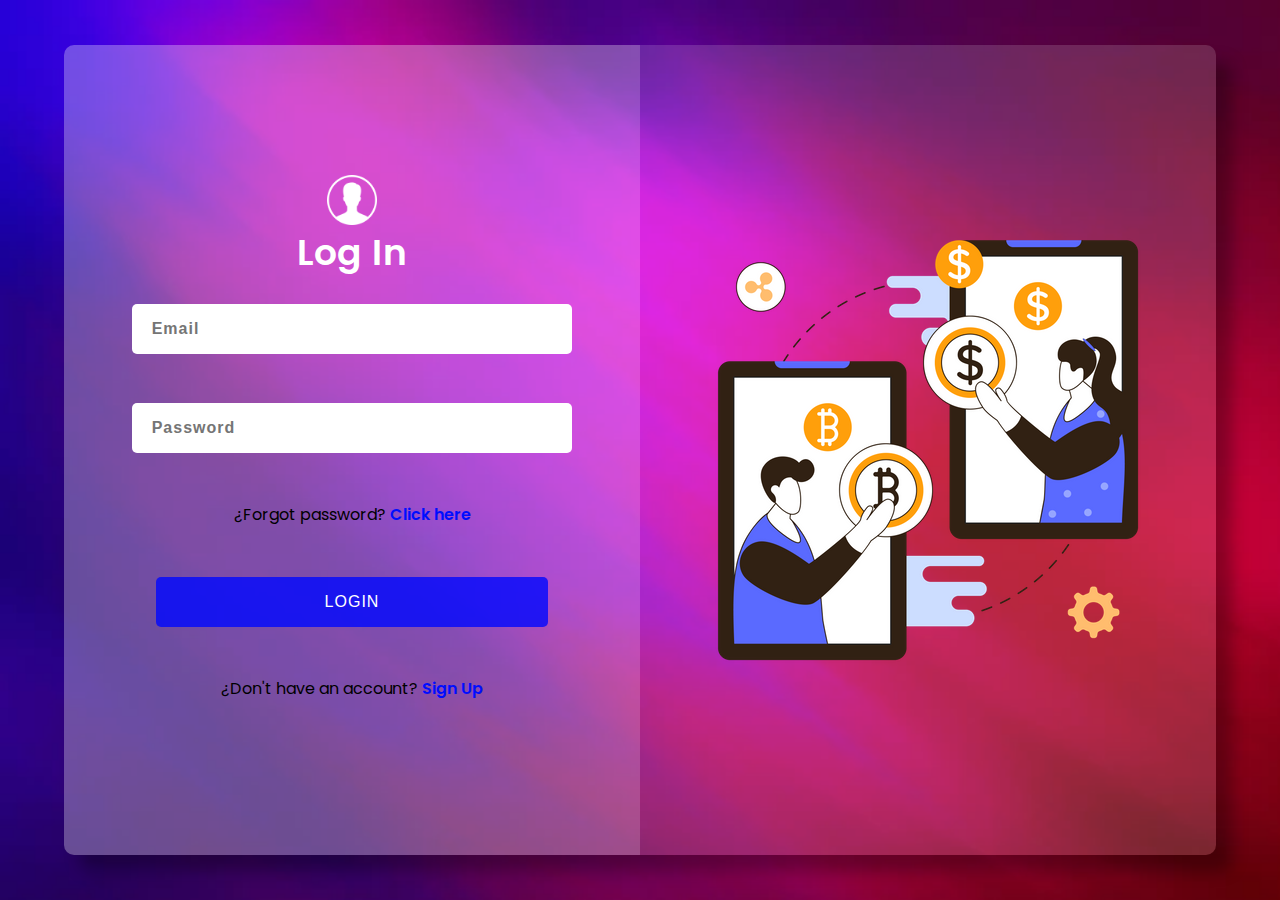
<file: index.html>
<!DOCTYPE html>
<html lang="en">

<head>
    <meta charset="UTF-8">
    <meta http-equiv="X-UA-Compatible" content="IE=edge">
    <meta name="viewport" content="width=device-width, initial-scale=1.0">
    <link rel="stylesheet" href="style.css">
    <title>Login</title>
</head>

<body>
    <div class="login-container">
        <div class="login-info-container">
            <img src="./src/icon.png" alt="" srcset="">
            <h1 class="title">Log in</h1>
            <form class="inputs-container">
                <input class="input" type="text" placeholder="Email">
                <input class="input" type="password" placeholder="Password">
                <p>¿Forgot password?<a href="passwordReset.html" class="span"> Click here</a></p>
                <button class="btn">login</button>
                <p>¿Don't have an account?<a href="signUp.html" class="span"> Sign Up</a></p>
            </form>
        </div>
        <img class="image-container" src="src/bank1.png" alt="">
    </div>

</body>

</html>
</file>
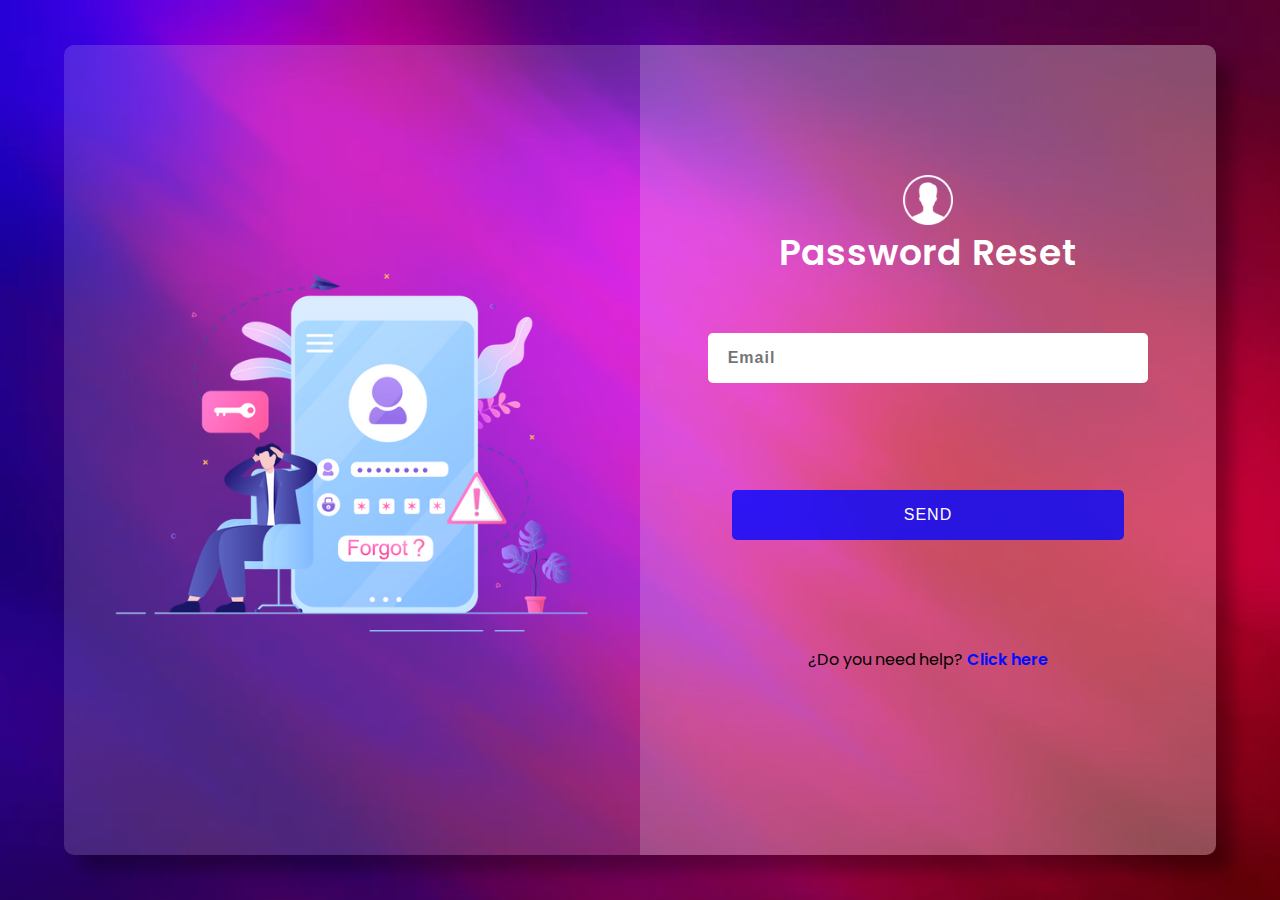
<file: passwordReset.html>
<!DOCTYPE html>
<html lang="en">

<head>
    <meta charset="UTF-8">
    <meta http-equiv="X-UA-Compatible" content="IE=edge">
    <meta name="viewport" content="width=device-width, initial-scale=1.0">
    <link rel="stylesheet" href="style.css">
    <title>Register</title>
</head>

<body>
    <div class="login-container">
        <img class="image-container" src="src/bank3.png" alt="">
        <div class="login-info-container">
            <img src="./src/icon.png" alt="" srcset="">
            <h1 class="title">Password Reset</h1>
            <form class="inputs-container">
                <input class="input" type="email" placeholder="Email">
                <button class="btn">Send</button>
                <p>¿Do you need help?<a href="index.html" class="span"> Click here</a> </p>
            </form>
        </div>
    </div>

</body>

</html>
</file>
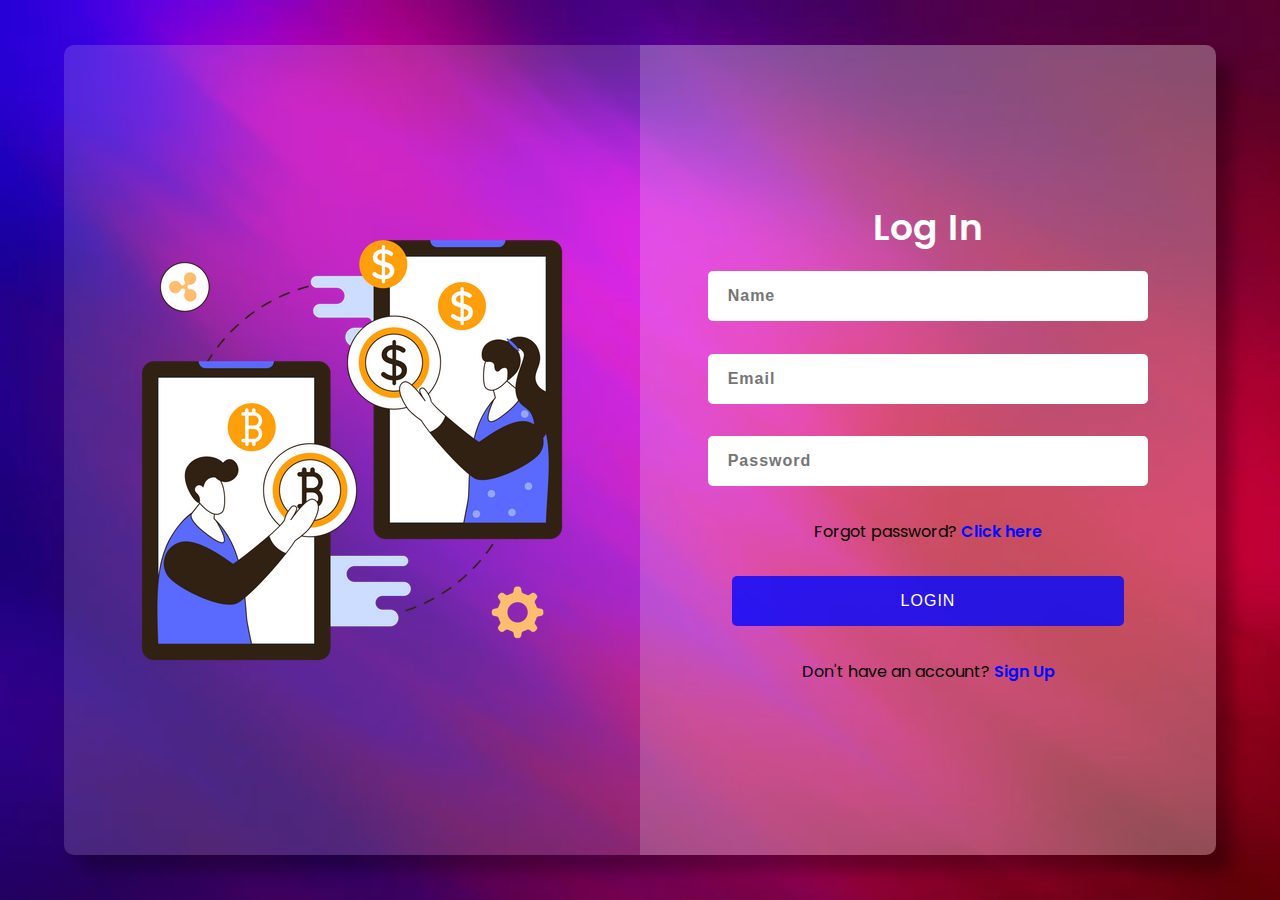
<file: signUp.html>
<!DOCTYPE html>
<html lang="en">

<head>
    <meta charset="UTF-8">
    <meta http-equiv="X-UA-Compatible" content="IE=edge">
    <meta name="viewport" content="width=device-width, initial-scale=1.0">
    <link rel="stylesheet" href="style.css">
    <title>Register</title>
</head>

<body>
    <div class="login-container">
        <img class="image-container" src="src/bank1.png" alt="">
        <div class="login-info-container">
            <h1 class="title">Log in</h1>
            <form class="inputs-container">
                <input class="input" type="text" placeholder="Name">
                <input class="input" type="text" placeholder="Email">
                <input class="input" type="password" placeholder="Password">
                <p>Forgot password? <span class="span">Click here</span></p>
                <button class="btn">login</button>
                <p>Don't have an account? <a href="index.html" class="span">Sign Up</a> </p>
            </form>
        </div>
    </div>

</body>

</html>
</file>
<file: style.css>
@import url('https://fonts.googleapis.com/css2?family=Poppins:wght@400;600;700&display=swap');

:root {
    --login-bg: rgba(255, 255, 255, 0.3);
    --title-bg: white;
    --button-bg: rgba(0, 8, 255, 0.799);
    --image-bg: rgba(255, 255, 255, 0.15);
    --blue: #000dff;
    --red: rgba(255, 25, 0, 0.8);
}

* {
    margin: 0px;
    padding: 0px;
    box-sizing: border-box;
}

body {
    height: 100vh;
    font-family: 'Poppins', sans-serif;
    /* background-image: linear-gradient(to top, #1d19ff 0%, #ff2424 100%); */
    /* background: linear-gradient(45deg, red, blue); */
    background-image: url("./src/fondo.png");
    background-repeat: no-repeat;
    background-size: cover;
    display: flex;
    justify-content: center;
    align-items: center;
}

.login-container {
    width: 90%;
    height: 90%;
    border-radius: 10px;
    display: flex;
    justify-content: center;
    overflow: hidden;
    box-shadow: 1rem 1rem 1rem rgba(0, 0, 0, 0.299);
}

.login-info-container {
    width: 50%;
    height: 100%;
    display: flex;
    flex-direction: column;
    justify-content: center;
    align-items: center;
    text-align: center;
    background-color: var(--login-bg);
}

.image-container {
    padding: 3rem;
    width: 50%;
    background-color: var(--image-bg);
    object-fit: scale-down;
}

.title {
    text-transform: capitalize;
    font-size: 2.25rem;
    font-weight: 600;
    letter-spacing: 1px;
    color: var(--title-bg);
}

.login-info-container>p {
    font-size: 1.25em;
    margin-top: 1.5em;
}

.inputs-container {
    width: 85%;
    height: 55%;
    display: flex;
    flex-direction: column;
    justify-content: space-around;
    align-items: center;
}

.login-info-container>img {
    max-width: 50px;
}

.input,
.btn {
    width: 90%;
    height: 3.125rem;
    font-size: 1em;
}

.input {
    padding-left: 20px;
    border: none;
    border-radius: 5px;
    font-weight: 600;
    letter-spacing: 1px;
    box-sizing: border-box;
}

.input:hover {
    border: 2px solid var(--button-bg);
}

.input:focus {
    outline: 2px solid var(--button-bg);
}


.btn {
    width: 80%;
    letter-spacing: 1px;
    text-transform: uppercase;
    color: white;
    border: none;
    border-radius: 5px;
    background-color: var(--button-bg);
    cursor: pointer;
}

.btn:hover {
    background-color: var(--red);
}

.span {
    color: var(--blue);
    font-weight: 600;
    cursor: pointer;
    text-decoration: none;
}

.span:hover {
    color: var(--red);
}

@media screen and (max-width: 1000px) {
    .login-container {
        width: 70%;
        height: 90%;
    }

    .login-info-container {
        width: 100%;
        border-radius: 5px;
    }

    .image-container {
        display: none;
    }
}

@media screen and (max-width: 650px) {
    .login-container {
        width: 90%;
        height: 90%;
    }
}

@media screen and (max-width: 500px) {
    .login-container {
        height: 90%;
    }

    .social-login {
        flex-direction: column;
        align-items: center;
        height: 30%;
    }

    .login-info-container>p {
        margin: 0;
    }
}
</file>
